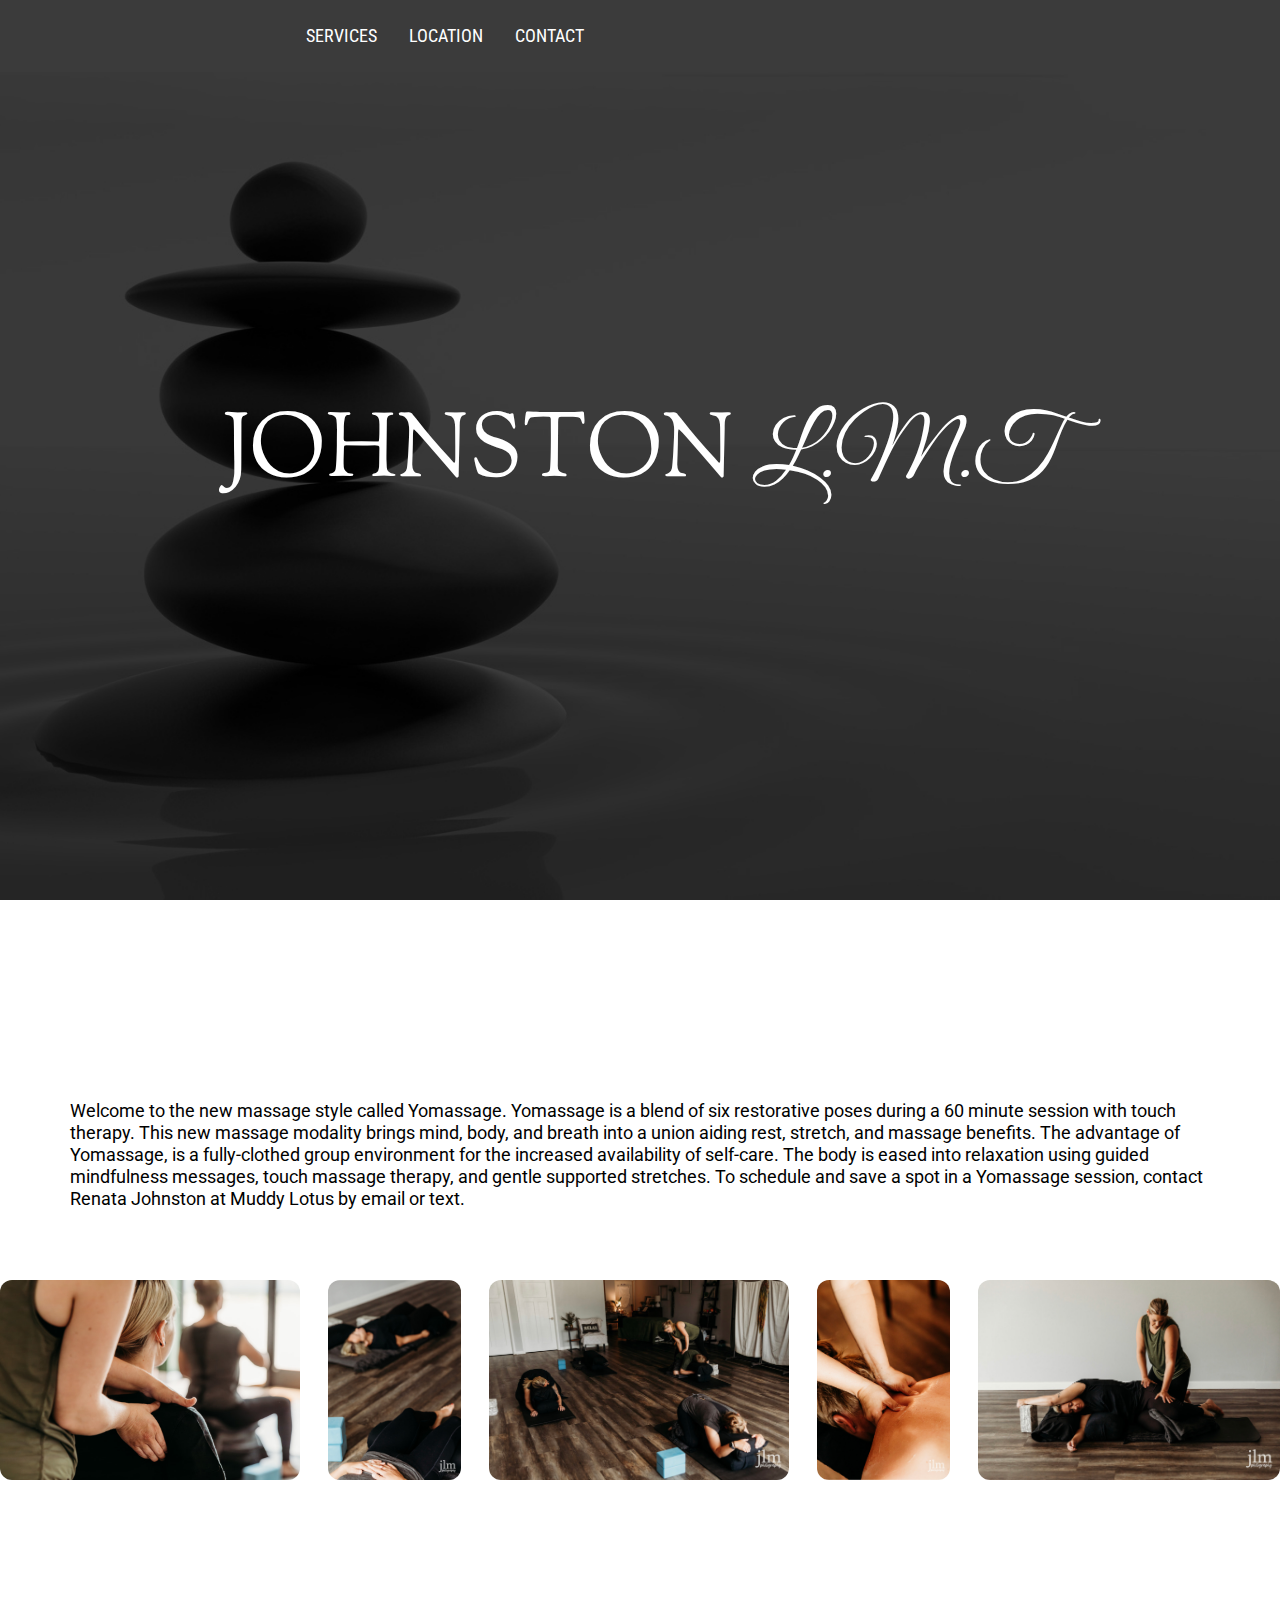
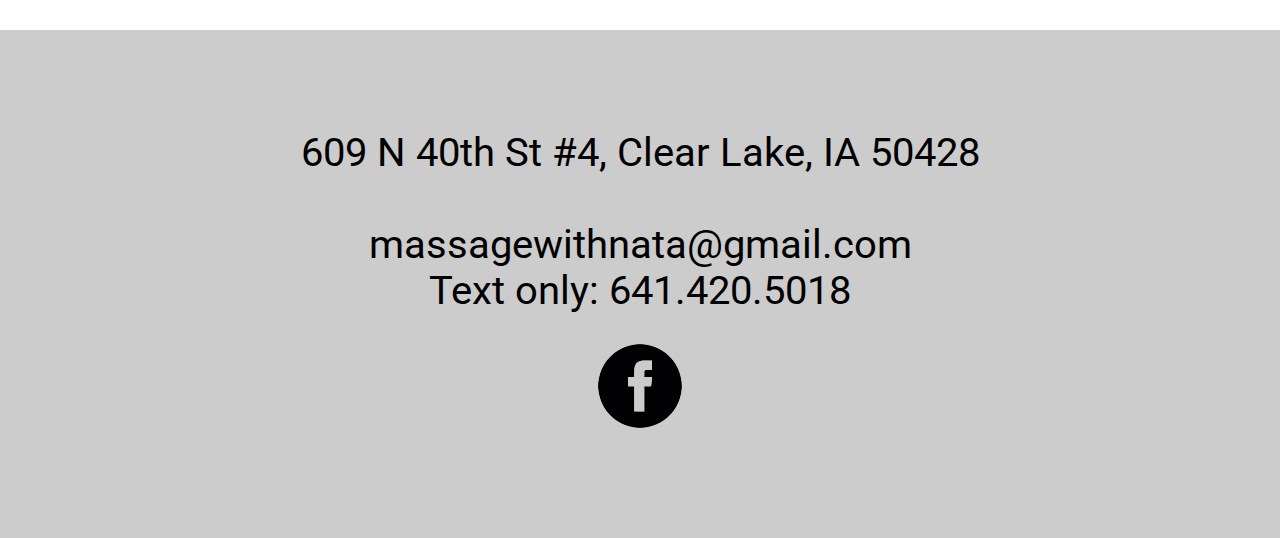
<file: index.html>
<!DOCTYPE html>
<html class="no-js" lang="en">
  <head>
    <meta charset="utf-8" />
    <meta http-equiv="x-ua-compatible" content="ie=edge" />
    <title>Johnston L.M.T</title>
    <meta name="description" content="" />
    <meta name="viewport" content="width=device-width, initial-scale=1" />

    <!-- Place favicon.ico in the root directory -->
    <!-- <link rel="shortcut icon" href="images/favicon.ico"> -->

    <link
      href="https://fonts.googleapis.com/css?family=Great+Vibes|Roboto|Roboto+Condensed|Sorts+Mill+Goudy"
      rel="stylesheet"
    />

    <link
      href="https://maxcdn.bootstrapcdn.com/bootstrap/3.3.7/css/bootstrap.min.css"
      rel="stylesheet"
    />

    <link rel="stylesheet" href="style.css" />
  </head>

  <body data-spy="scroll" data-target="#main-navbar">
    <!--[if lt IE 9]>
      <p class="browserupgrade">
        You are using an <strong>outdated</strong> browser. Please
        <a href="http://browsehappy.com/">upgrade your browser</a> to improve
        your experience.
      </p>
    <![endif]-->

    <!-- Header -->
    <header class="home-bg">
      <!-- Header Nav -->
      <nav class="navbar navbar-fixed-top navbar-inverse" id="main-navbar">
        <div class="container">
          <!-- Brand and toggle get grouped for better mobile display -->
          <div class="navbar-header">
            <button
              type="button"
              class="navbar-toggle collapsed"
              data-toggle="collapse"
              data-target="#bs-example-navbar-collapse-1"
              aria-expanded="false"
            >
              <span class="sr-only">Toggle navigation</span>
              <span class="icon-bar"></span>
              <span class="icon-bar"></span>
              <span class="icon-bar"></span>
            </button>
          </div>

          <!-- Collect the nav links -->
          <div
            class="collapse navbar-collapse"
            id="bs-example-navbar-collapse-1"
          >
            <ul class="nav navbar-nav">
              <li class="book-btn">
                <!-- ClinicSense Button -->
                <script type="text/javascript">
                  var host =
                    "https:" == document.location.protocol
                      ? "https://"
                      : "http://";
                  var params =
                    "?caption=" + encodeURIComponent("Online Schedule");
                  document.write(
                    unescape(
                      '%3Cscript src="' +
                        host +
                        "johnstonlmt.clinicsense.com/book_widget/"
                    ) +
                      params +
                      unescape('" type="text/javascript"%3E%3C/script%3E')
                  );
                </script>
              </li>

              <li class="book-btn">
                <!-- ClinicSense GC Button -->
                <script type="text/javascript">
                  var host =
                    "https:" == document.location.protocol
                      ? "https://"
                      : "http://";
                  var params =
                    "?caption=" + encodeURIComponent("Gift Certificate");
                  document.write(
                    unescape(
                      '%3Cscript src="' +
                        host +
                        "johnstonlmt.clinicsense.com/gift_widget/"
                    ) +
                      params +
                      unescape('" type="text/javascript"%3E%3C/script%3E')
                  );
                </script>
              </li>

              <li><a href="yomassage.html">Services</a></li>
              <li><a href="#location">Location</a></li>
              <li><a href="#contact">Contact</a></li>
            </ul>
          </div>
          <!-- /.navbar-collapse -->
        </div>
        <!-- /.container-->
      </nav>
      <!--End Header Nav -->

      <!-- Section banner -->
      <div class="section-banner text-center">
        <div class="vac">
          <div class="container">
            <div class="hero-text">
              <h2>
                <a href="#">Johnston <span>L.M.T</span></a>
              </h2>
            </div>
          </div>
        </div>
      </div>
      <!--End Section banner -->
    </header>
    <!--End header -->
    <section id="yomassage" class="section-ym">
      <div class="container">
        <div class="flex">
          <p>
            Welcome to the new massage style called Yomassage. Yomassage is a
            blend of six restorative poses during a 60 minute session with touch
            therapy. This new massage modality brings mind, body, and breath
            into a union aiding rest, stretch, and massage benefits. The
            advantage of Yomassage, is a fully-clothed group environment for the
            increased availability of self-care. The body is eased into
            relaxation using guided mindfulness messages, touch massage therapy,
            and gentle supported stretches. To schedule and save a spot in a
            Yomassage session, contact Renata Johnston at Muddy Lotus by email
            or text.
          </p>
        </div>
      </div>
      <div class="section-ym-images">
        <img src="./images/cm-1.jpg" alt="img-1" />
        <img src="./images/cm-4.jpg" alt="img-4" />
        <img src="./images/cm-2.jpg" alt="img-2" />
        <img src="./images/cm-5.jpg" alt="img-5" />
        <img src="./images/cm-3.jpg" alt="img-3" />
      </div>
    </section>
    <!-- footer -->
    <footer id="contact" class="footer">
      <p>
        <span>609 N 40th St #4, Clear Lake, IA 50428</span> <br /><br />

        <a href="mailto:massagewithnata@gmail.com">massagewithnata@gmail.com</a>
        <br />
        Text only: 641.420.5018 <br />
      </p>
      <p>
        <a
          href="https://www.facebook.com/Johnston-LMT-291865834563591/"
          target="_blank"
        >
          <img src="images/fb.png" alt="facebook link" class="facebook-img" />
        </a>
      </p>
    </footer>
    <!--End footer -->

    <script src="https://ajax.googleapis.com/ajax/libs/jquery/1.11.3/jquery.min.js"></script>
    <script src="https://maxcdn.bootstrapcdn.com/bootstrap/3.3.7/js/bootstrap.min.js"></script>
  </body>
</html>
</file>
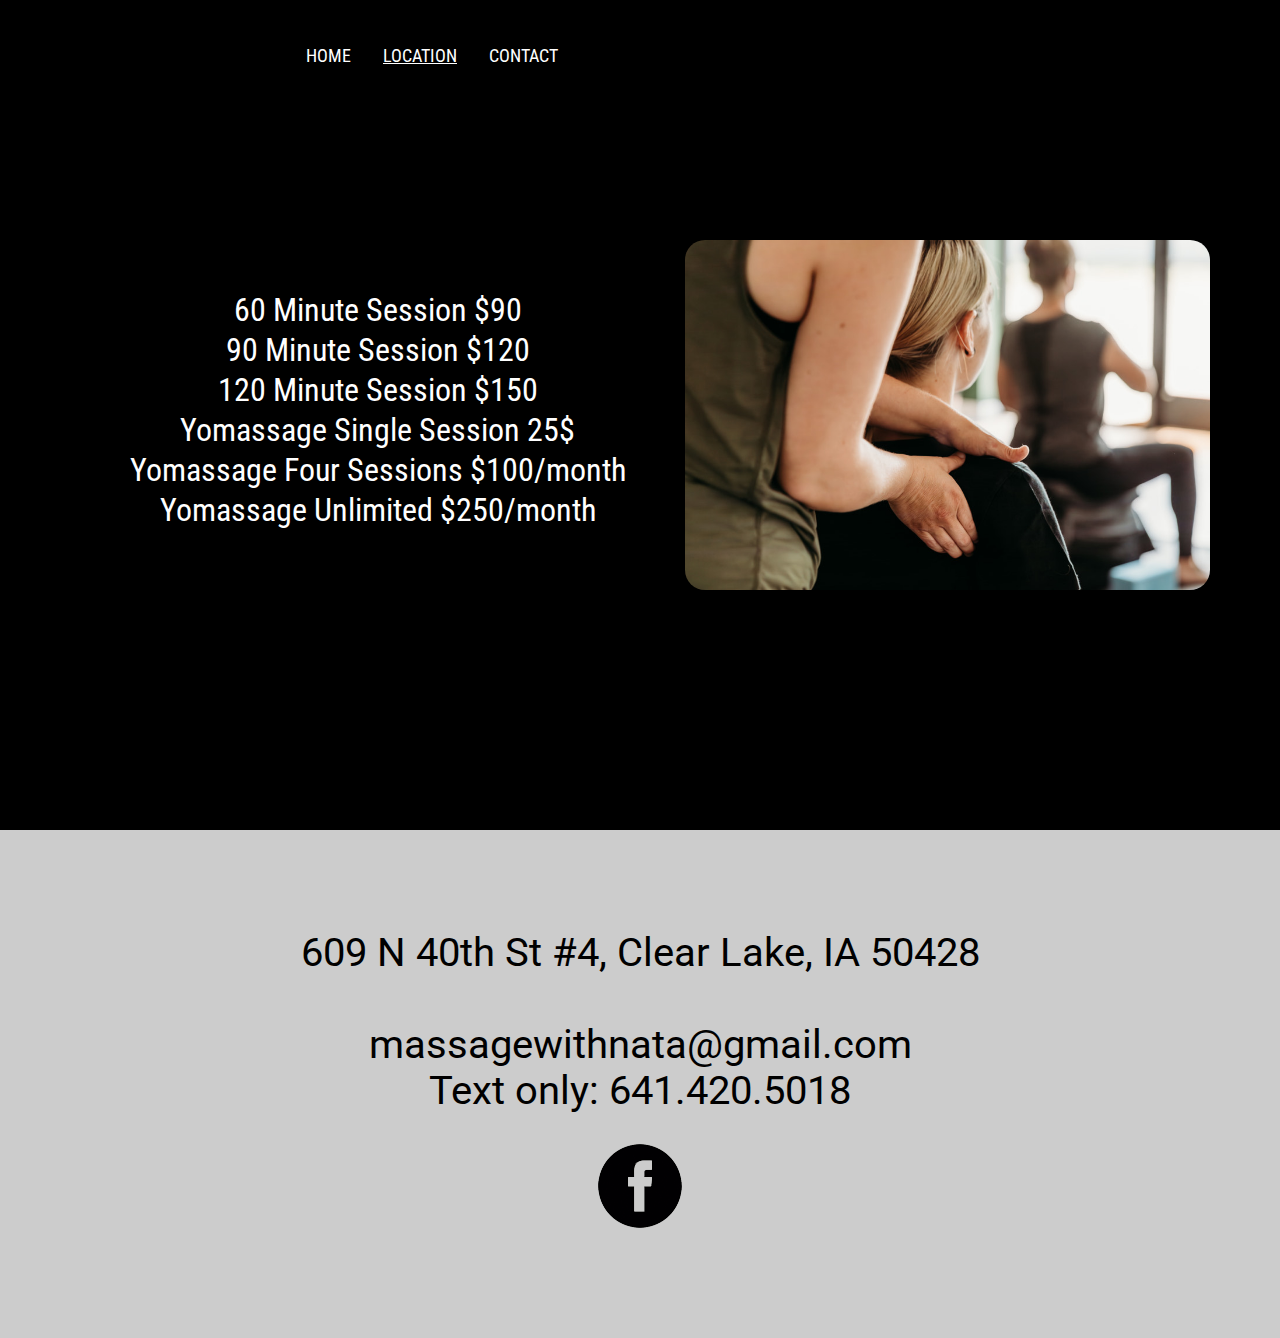
<file: yomassage.html>
<!DOCTYPE html>
<html class="no-js" lang="en">
  <head>
    <meta charset="utf-8" />
    <meta http-equiv="x-ua-compatible" content="ie=edge" />
    <title>Johnston L.M.T</title>
    <meta name="description" content="" />
    <meta name="viewport" content="width=device-width, initial-scale=1" />

    <!-- Place favicon.ico in the root directory -->
    <!-- <link rel="shortcut icon" href="images/favicon.ico"> -->

    <link
      href="https://fonts.googleapis.com/css?family=Great+Vibes|Roboto|Roboto+Condensed|Sorts+Mill+Goudy"
      rel="stylesheet"
    />

    <link
      href="https://maxcdn.bootstrapcdn.com/bootstrap/3.3.7/css/bootstrap.min.css"
      rel="stylesheet"
    />

    <link rel="stylesheet" href="style.css" />
  </head>

  <body data-spy="scroll" data-target="#main-navbar">
    <!--[if lt IE 9]>
      <p class="browserupgrade">
        You are using an <strong>outdated</strong> browser. Please
        <a href="http://browsehappy.com/">upgrade your browser</a> to improve
        your experience.
      </p>
    <![endif]-->

    <!-- Header -->

    <!-- Yomassage -->
    <div class="yomassage-header">
      <nav class="navbar navbar-fixed-top navbar-inverse" id="main-navbar">
        <!-- Brand and toggle get grouped for better mobile display -->
        <div class="navbar-header">
          <button
            type="button"
            class="navbar-toggle collapsed"
            data-toggle="collapse"
            data-target="#bs-example-navbar-collapse-1"
            aria-expanded="false"
          >
            <span class="sr-only">Toggle navigation</span>
            <span class="icon-bar"></span>
            <span class="icon-bar"></span>
            <span class="icon-bar"></span>
          </button>
        </div>

        <!-- Collect the nav links -->
        <div class="collapse navbar-collapse" id="bs-example-navbar-collapse-1">
          <ul class="nav navbar-nav">
            <li><a href="index.html">Home</a></li>

            <li class="book-btn">
              <!-- ClinicSense Button -->
              <script type="text/javascript">
                var host =
                  "https:" == document.location.protocol
                    ? "https://"
                    : "http://";
                var params =
                  "?caption=" + encodeURIComponent("Online Schedule");
                document.write(
                  unescape(
                    '%3Cscript src="' +
                      host +
                      "johnstonlmt.clinicsense.com/book_widget/"
                  ) +
                    params +
                    unescape('" type="text/javascript"%3E%3C/script%3E')
                );
              </script>
            </li>

            <li class="book-btn">
              <!-- ClinicSense GC Button -->
              <script type="text/javascript">
                var host =
                  "https:" == document.location.protocol
                    ? "https://"
                    : "http://";
                var params =
                  "?caption=" + encodeURIComponent("Gift Certificate");
                document.write(
                  unescape(
                    '%3Cscript src="' +
                      host +
                      "johnstonlmt.clinicsense.com/gift_widget/"
                  ) +
                    params +
                    unescape('" type="text/javascript"%3E%3C/script%3E')
                );
              </script>
            </li>
            <li><a href="#location">Location</a></li>
            <li><a href="#contact">Contact</a></li>
          </ul>
        </div>
        <!-- /.navbar-collapse -->
      </nav>
      <!--End Header Nav -->
    </div>
    <!-- location -->
    <section id="location" class="section-contents">
      <div class="container">
        <p class="price-list">
          60 Minute Session $90 <br />
          90 Minute Session $120 <br />
          120 Minute Session $150 <br />
          Yomassage Single Session 25$<br />
          Yomassage Four Sessions $100/month<br />
          Yomassage Unlimited $250/month<br />
        </p>
        <img src="/images/cm-1.jpg" alt="price-image" class="price-img" />
      </div>
    </section>
    <!--End location -->
    <footer id="contact" class="footer">
      <p>
        <span>609 N 40th St #4, Clear Lake, IA 50428</span> <br /><br />

        <a href="mailto:massagewithnata@gmail.com">massagewithnata@gmail.com</a>
        <br />
        Text only: 641.420.5018 <br />
      </p>
      <p>
        <a
          href="https://www.facebook.com/Johnston-LMT-291865834563591/"
          target="_blank"
        >
          <img src="images/fb.png" alt="facebook link" class="facebook-img" />
        </a>
      </p>
    </footer>
    <!--End footer -->

    <script src="https://ajax.googleapis.com/ajax/libs/jquery/1.11.3/jquery.min.js"></script>
    <script src="https://maxcdn.bootstrapcdn.com/bootstrap/3.3.7/js/bootstrap.min.js"></script>
  </body>
</html>
</file>
<file: style.css>
/*! HTML5 Boilerplate v5.2.0 | MIT License | https://html5boilerplate.com/ */

/*
 * What follows is the result of much research on cross-browser styling.
 * Credit left inline and big thanks to Nicolas Gallagher, Jonathan Neal,
 * Kroc Camen, and the H5BP dev community and team.
 */

/* ==========================================================================
   Base styles: opinionated defaults
   ========================================================================== */

html {
  color: #222;
  font-size: 1em;
  line-height: 1.4;
}

/*
 * Remove text-shadow in selection highlight:
 * https://twitter.com/miketaylr/status/12228805301
 *
 * These selection rule sets have to be separate.
 * Customize the background color to match your design.
 */

::-moz-selection {
  background: #b3d4fc;
  text-shadow: none;
}

::selection {
  background: #b3d4fc;
  text-shadow: none;
}

/*
 * A better looking default horizontal rule
 */

hr {
  display: block;
  height: 1px;
  border: 0;
  border-top: 1px solid #ccc;
  margin: 1em 0;
  padding: 0;
}

/*
 * Remove the gap between audio, canvas, iframes,
 * images, videos and the bottom of their containers:
 * https://github.com/h5bp/html5-boilerplate/issues/440
 */

audio,
canvas,
iframe,
img,
svg,
video {
  vertical-align: middle;
}

/*
 * Remove default fieldset styles.
 */

fieldset {
  border: 0;
  margin: 0;
  padding: 0;
}

/*
 * Allow only vertical resizing of textareas.
 */

textarea {
  resize: vertical;
}

/* ==========================================================================
   Browser Upgrade Prompt
   ========================================================================== */

.browserupgrade {
  margin: 0.2em 0;
  background: #ccc;
  color: #111111;
  padding: 0.2em 0;
}

/* ==========================================================================
   General styles
   ========================================================================== */

html,
body {
  margin: 0;
  padding: 0;
  height: 100%;
}

body {
  font: 400 16px/22px "Roboto", sans-serif;
  color: #000;
  -webkit-font-smoothing: antialiased;
  font-smoothing: antialiased;
}

h1,
h2,
h3,
h4,
h2 small {
  font-family: "Roboto", sans-serif;
  color: #733c66;
}

img {
  max-width: 100%;
  height: auto;
}

a:link,
a:visited {
  text-decoration: none;
}

a:focus,
a:visited {
  outline: none;
}

.section-contents {
  padding: 80px 0;
}

.section-contents .container {
  display: flex;
  flex-direction: column;
  align-items: center;
  row-gap: 20px;
}

.price-list {
  flex-grow: 1;
  text-align: center;
  font-size: 32px;
  line-height: 40px;
}

.price-img {
  height: 350px;
  border-radius: 20px;
}

/*************************************************************
 Header
**************************************************************/
a.logo {
  display: inline-block;
  padding-left: 15px;
  padding-top: 10px;
  width: 200px;
}
.navbar {
  padding: 20px 0;
  border-bottom: none;
  margin-bottom: 0;
  border-radius: 0;
}
.navbar-inverse {
  background-color: #3b3b3b;
  border-color: #080808;
}

.navbar-inverse .navbar-nav > li > a,
.nav > li > a {
  font-size: 18px;
  font-family: "Roboto Condensed", sans-serif;
  font-weight: 400;
  color: #fff;
  text-transform: uppercase;
  padding: 6px 16px;
}

.navbar-inverse .navbar-nav > li > a:focus,
.navbar-inverse .navbar-nav > li > a:hover,
.nav > li > a:hover,
.nav > li > a.current,
.nav > li > a:focus {
  background-color: transparent;
  text-decoration: underline;
}

.navbar-inverse .navbar-nav > .active > a,
.navbar-inverse .navbar-nav > .active > a:focus,
.navbar-inverse .navbar-nav > .active > a:hover {
  color: #fff;
  background-color: transparent;
  text-decoration: underline;
}

.navbar-toggle .icon-bar {
  background: #fff;
}

.navbar-toggle {
  padding: 7px;
  border: 1px solid #fff;
}

li.book-btn {
  padding-top: 5px;
}

li.book-btn a {
  font-family: "Roboto Condensed", sans-serif;
  font-size: 18px;
  color: #fff;
  text-transform: uppercase;
  text-decoration: none;
  padding: 11px 16px;
  cursor: pointer;
}

li.book-btn a:hover {
  text-decoration: underline;
}

/*************************************************************
 Hero area
**************************************************************/
.home-bg {
  margin: 0;
  padding: 0;
  position: relative;
  width: 100%;
  height: 400px;
  background: url(images/home-bg.jpg) top left no-repeat;
  -webkit-background-size: cover;
  background-size: cover;
}

.section-banner {
  width: 100%;
  height: 100%;
  display: table;
}

.vac {
  display: table-cell;
  vertical-align: middle;
  width: 100%;
  height: 100%;
}

.hero-text h2 {
  color: #fff;
  font-family: "Sorts Mill Goudy", serif;
  text-transform: uppercase;
}
.hero-text h2 a {
  color: #fff;
  text-decoration: none;
}
.hero-text h2 span {
  font-family: "Great Vibes", cursive;
  text-transform: none;
}

/*************************************************************
 Yomassage
**************************************************************/

.yomassage-header .navbar {
  background-color: #000;
}
.yomassage-header .navbar-collapse {
  width: 100%;
  background: black;
  padding: 20px 0;
}

.home-page-link {
  font-size: 24px;
}

.section-ym {
  padding: 35px 0;
}

.section-ym-images {
  padding: 0 20px;
}

.section-ym-images img {
  border-radius: 12px;
  margin-top: 25px;
}

/*************************************************************
 location
**************************************************************/
#location {
  font-family: "Roboto Condensed", sans-serif;
  background: #000;
  color: #fff;
}

.qr-img {
  display: block;
  max-width: 280px;
  width: 100%;
  margin: 0 auto;
}

/*************************************************************
 Contact
**************************************************************/

footer {
  background: #cccccc;
  display: flex;
  flex-direction: column;
  align-items: center;
  justify-content: center;
  text-align: center;
  padding: 100px 0;
}

footer a {
  color: #000;
  text-decoration: none;
}
footer a:hover {
  text-decoration: underline;
  color: #626262;
}
footer img {
  width: 400px;
  margin-top: 20px;
}

.facebook-img {
  width: 84px;
  height: 84px;
}

/*************************************************************
 Responsive styles
**************************************************************/

@media screen and (min-width: 767px) {
  a.logo {
    padding-top: 0;
  }
  .home-bg {
    height: 500px;
  }

  .navbar-nav {
    display: block;
    float: none !important;
    text-align: center;
    max-width: 700px;
    margin: 0 auto;
  }

  .section-content,
  .section-ym {
    padding: 200px 0 100px 0;
  }

  .section-ym .container {
    display: flex;
    flex-direction: column;
  }

  .section-ym-images {
    display: flex;
    flex-direction: column;
    justify-content: space-between;
    gap: 20px;
    padding: 100px 40px;
  }

  .section-ym-images img {
    height: 400px;
    border-radius: 20px;
    margin-top: 0;
  }

  .section-ym-images :nth-child(even) {
    display: none;
  }

  .price-img {
    height: 350px;
    border-radius: 20px;
  }

  #location,
  footer {
    font-size: 32px;
    line-height: 36px;
  }
}

@media screen and (min-width: 1280px) {
  .home-bg {
    height: 100%;
  }
  .section-contents {
    padding: 240px 0;
  }

  .hero-text h2 {
    font-size: 90px;
    line-height: 90px;
  }

  .section-ym .container {
    display: flex;
    flex-direction: column;
  }

  .section-ym p {
    width: 100%;
    font-size: 18px;
    margin-bottom: 20px;
  }

  .section-ym-images {
    max-width: 1280px;
    margin: 0 auto;
    width: 100%;
    display: flex;
    flex-direction: row;
    justify-content: space-between;
    padding: 50px 0;
  }

  .section-ym-images :nth-child(even) {
    display: block;
  }

  .section-ym-images img {
    height: 200px;
    border-radius: 12px;
  }

  .section-contents .container {
    display: flex;
    flex-direction: row;
    align-items: center;
    row-gap: 20px;
  }

  #location,
  footer {
    font-size: 40px;
    line-height: 46px;
  }

  #contact .container {
    display: flex;
  }

  footer img {
    width: inherit;
    margin-top: 20px;
  }
}

/* ==========================================================================
   Helper classes
   ========================================================================== */

/*
 * Hide visually and from screen readers:
 */

.hidden {
  display: none !important;
}

/*
 * Hide only visually, but have it available for screen readers:
 * http://snook.ca/archives/html_and_css/hiding-content-for-accessibility
 */

.visuallyhidden {
  border: 0;
  clip: rect(0 0 0 0);
  height: 1px;
  margin: -1px;
  overflow: hidden;
  padding: 0;
  position: absolute;
  width: 1px;
}

/*
 * Extends the .visuallyhidden class to allow the element
 * to be focusable when navigated to via the keyboard:
 * https://www.drupal.org/node/897638
 */

.visuallyhidden.focusable:active,
.visuallyhidden.focusable:focus {
  clip: auto;
  height: auto;
  margin: 0;
  overflow: visible;
  position: static;
  width: auto;
}

/*
 * Hide visually and from screen readers, but maintain layout
 */

.invisible {
  visibility: hidden;
}

/*
 * Clearfix: contain floats
 *
 * For modern browsers
 * 1. The space content is one way to avoid an Opera bug when the
 *    `contenteditable` attribute is included anywhere else in the document.
 *    Otherwise it causes space to appear at the top and bottom of elements
 *    that receive the `clearfix` class.
 * 2. The use of `table` rather than `block` is only necessary if using
 *    `:before` to contain the top-margins of child elements.
 */

.clearfix:before,
.clearfix:after {
  content: " "; /* 1 */
  display: table; /* 2 */
}

.clearfix:after {
  clear: both;
}

/* ==========================================================================
   EXAMPLE Media Queries for Responsive Design.
   These examples override the primary ('mobile first') styles.
   Modify as content requires.
   ========================================================================== */

@media only screen and (min-width: 35em) {
  /* Style adjustments for viewports that meet the condition */
}

@media print,
  (-webkit-min-device-pixel-ratio: 1.25),
  (min-resolution: 1.25dppx),
  (min-resolution: 120dpi) {
  /* Style adjustments for high resolution devices */
}

/* ==========================================================================
   Print styles.
   Inlined to avoid the additional HTTP request:
   http://www.phpied.com/delay-loading-your-print-css/
   ========================================================================== */

@media print {
  *,
  *:before,
  *:after {
    background: transparent !important;
    color: #000 !important; /* Black prints faster:
                                   http://www.sanbeiji.com/archives/953 */
    box-shadow: none !important;
    text-shadow: none !important;
  }

  a,
  a:visited {
    text-decoration: underline;
  }

  a[href]:after {
    content: " (" attr(href) ")";
  }

  abbr[title]:after {
    content: " (" attr(title) ")";
  }

  /*
     * Don't show links that are fragment identifiers,
     * or use the `javascript:` pseudo protocol
     */

  a[href^="#"]:after,
  a[href^="javascript:"]:after {
    content: "";
  }

  pre,
  blockquote {
    border: 1px solid #999;
    page-break-inside: avoid;
  }

  /*
     * Printing Tables:
     * http://css-discuss.incutio.com/wiki/Printing_Tables
     */

  thead {
    display: table-header-group;
  }

  tr,
  img {
    page-break-inside: avoid;
  }

  img {
    max-width: 100% !important;
  }

  p,
  h2,
  h3 {
    orphans: 3;
    widows: 3;
  }

  h2,
  h3 {
    page-break-after: avoid;
  }
}
</file>
